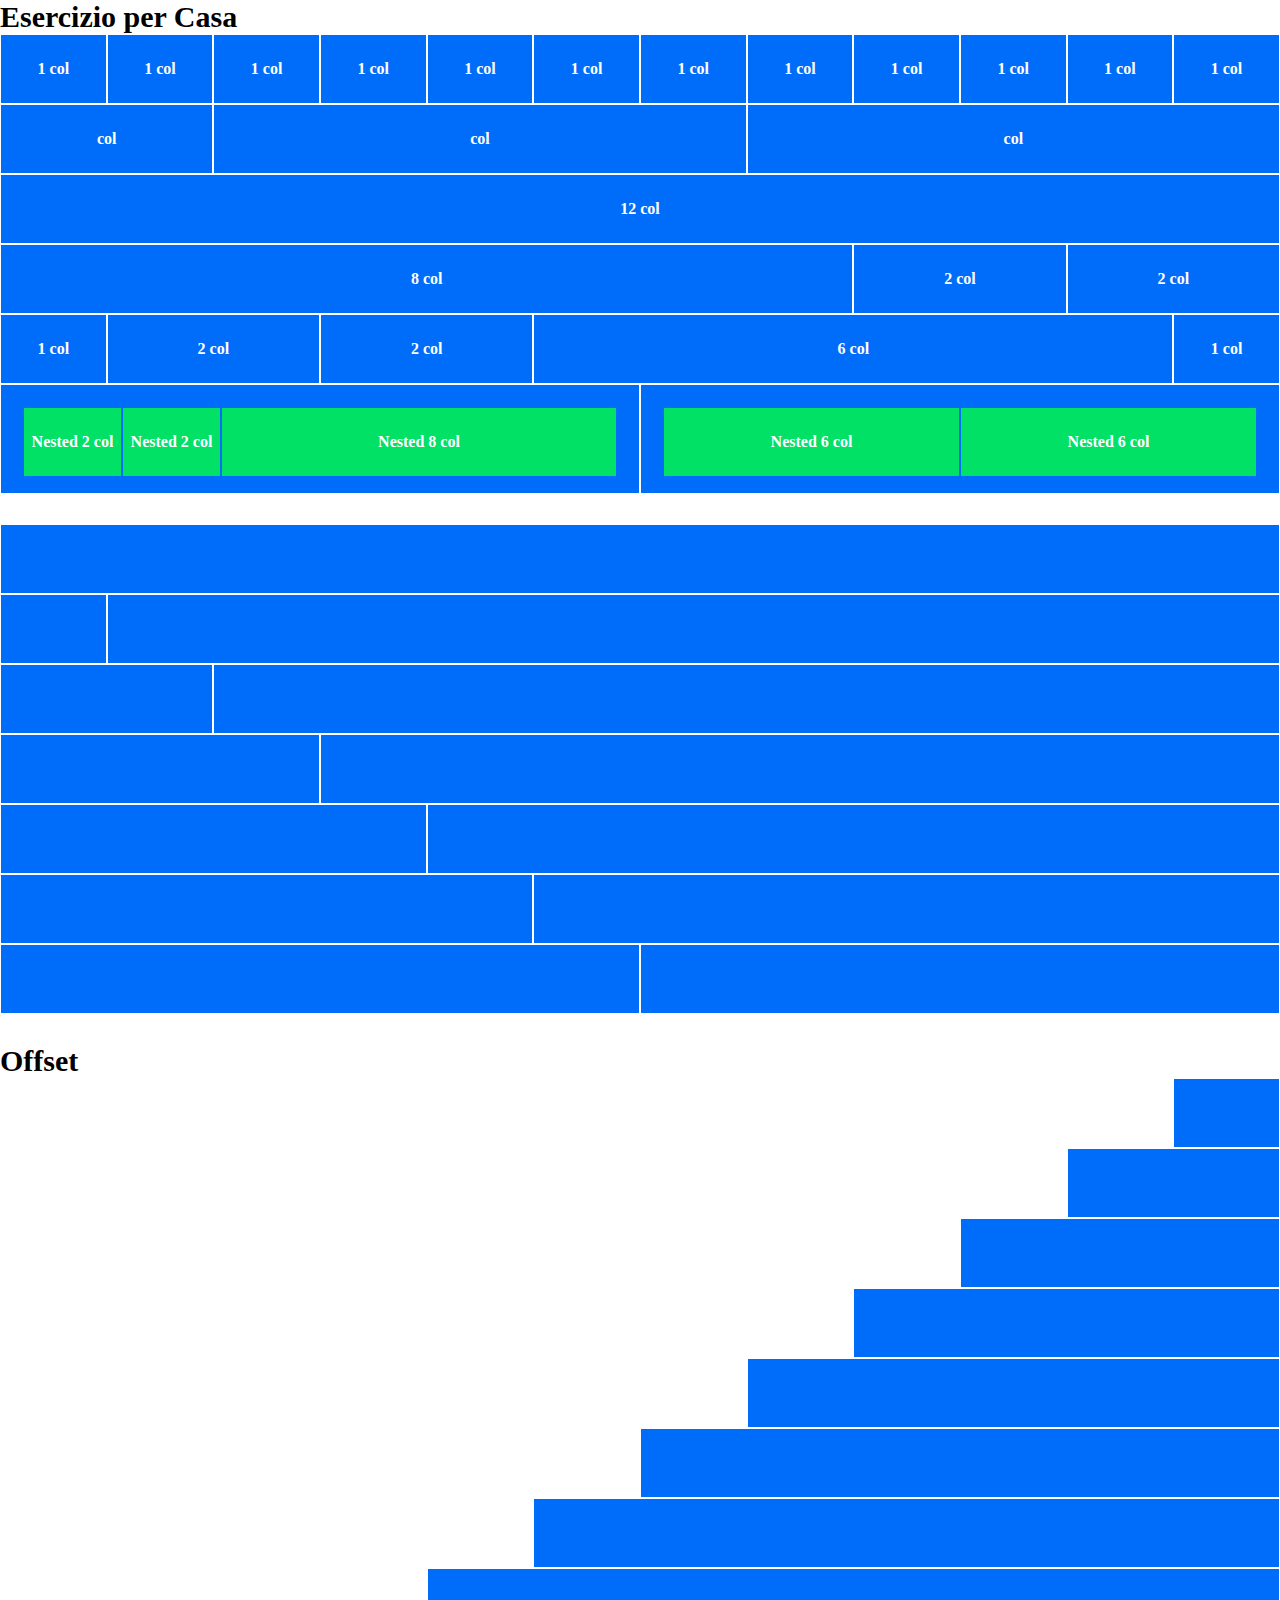
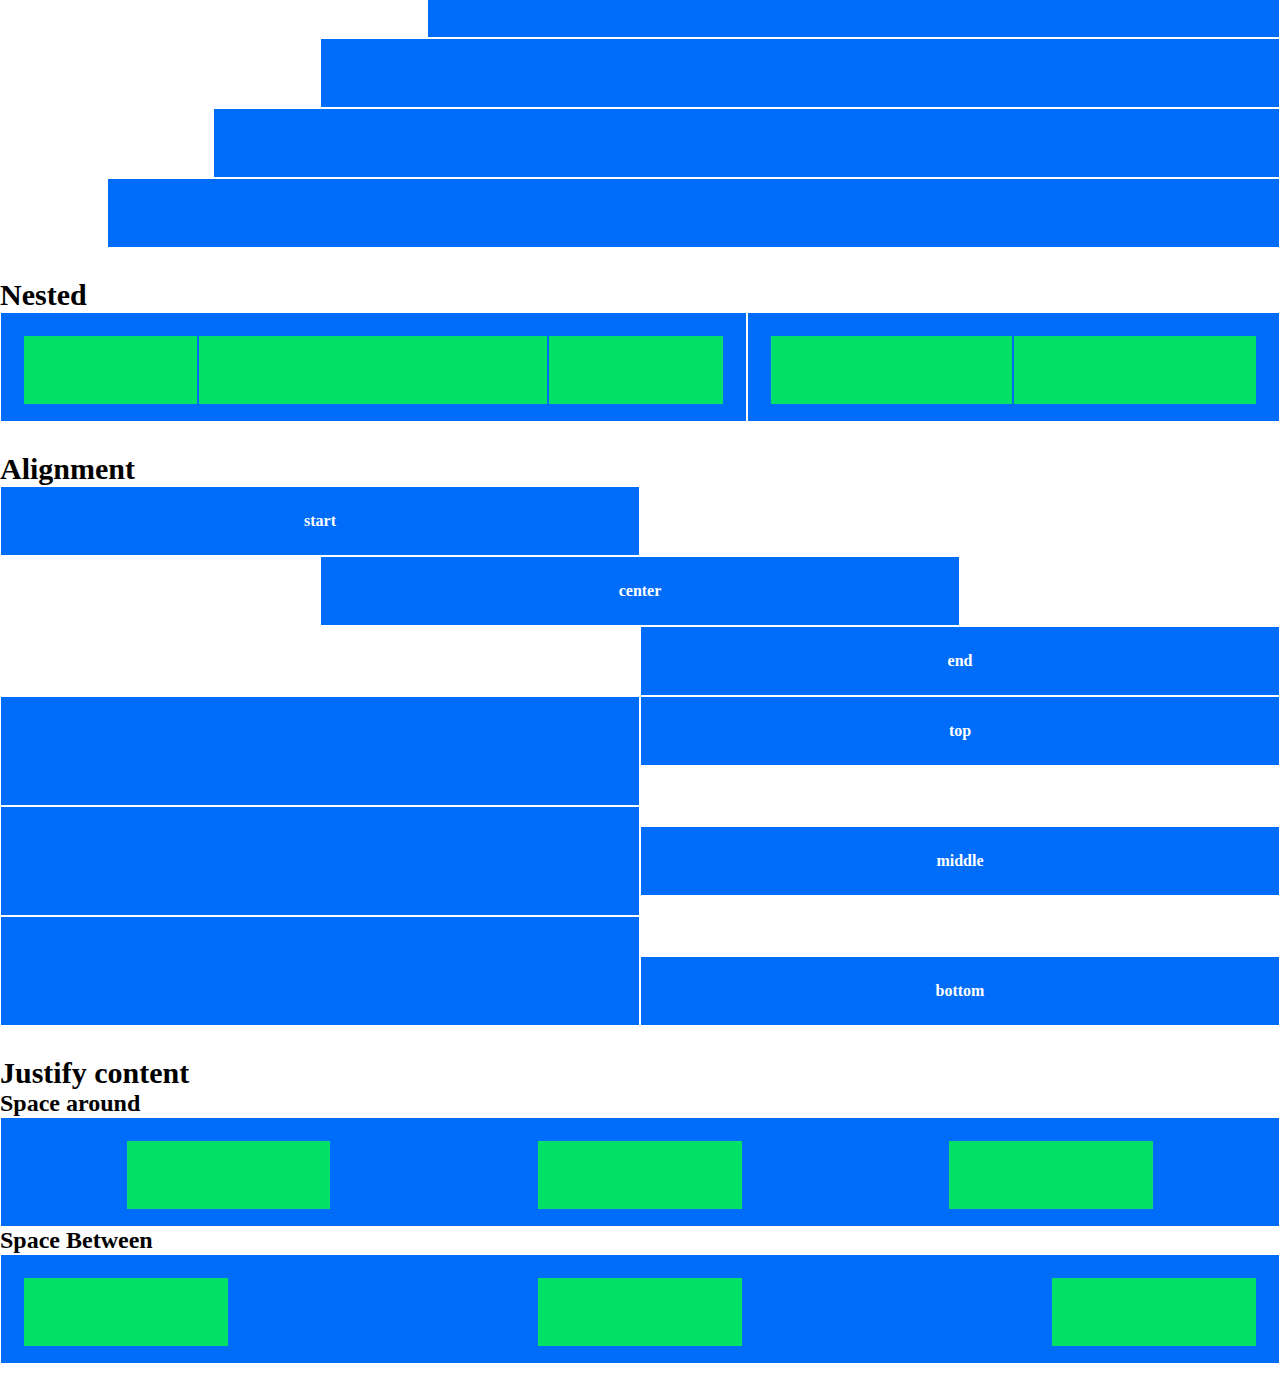
<file: index.html>
<!DOCTYPE html>
<html lang="it-IT">
<head>
    <meta charset="UTF-8">
    <meta name="viewport" content="width=device-width, initial-scale=1.0">
    <title>12 Bool</title>

    <!-- link framework -->
    <link rel="stylesheet" href="css/12bool.css">


    <link rel="stylesheet" href="css/style.css">
</head>
<body>
    <div class="container">
        <h1>Esercizio per Casa</h1>
    </div>

    <div class="row container">


        <!-- riga 1-->
        <div class="small-blu col-1">
            <h2>1 col</h2>
        </div>
        <div class="small-blu col-1">
            <h2>1 col</h2>
        </div>
        <div class="small-blu col-1">
            <h2>1 col</h2>
        </div>
        <div class="small-blu col-1">
            <h2>1 col</h2>
        </div>
        <div class="small-blu col-1">
            <h2>1 col</h2>
        </div>
        <div class="small-blu col-1">
            <h2>1 col</h2>
        </div>
        <div class="small-blu col-1">
            <h2>1 col</h2>
        </div>
        <div class="small-blu col-1">
            <h2>1 col</h2>
        </div>
        <div class="small-blu col-1">
            <h2>1 col</h2>
        </div>
        <div class="small-blu col-1">
            <h2>1 col</h2>
        </div>
        <div class="small-blu col-1">
            <h2>1 col</h2>
        </div>
        <div class="small-blu col-1">
            <h2>1 col</h2>
        </div>


        <!-- riga 2-->
        <div class="small-blu col-2">
            <h2>col</h2>
        </div>
        <div class="small-blu col-5">
            <h2>col</h2>
        </div>
        <div class="small-blu col-5">
            <h2>col</h2>
        </div>


        <!-- riga 3-->
        <div class="small-blu col-12">
            <h2>12 col</h2>
        </div>


        <!-- riga 4-->
        <div class="small-blu col-8">
            <h2>8 col</h2>
        </div>
        <div class="small-blu col-2">
            <h2>2 col</h2>
        </div>
        <div class="small-blu col-2">
            <h2>2 col</h2>
        </div>


        <!-- riga 5-->
        <div class="small-blu col-1">
            <h2>1 col</h2>
        </div>
        <div class="small-blu col-2">
            <h2>2 col</h2>
        </div>
        <div class="small-blu col-2">
            <h2>2 col</h2>
        </div>
        <div class="small-blu col-6">
            <h2>6 col</h2>
        </div>
        <div class="small-blu col-1">
            <h2>1 col</h2>
        </div>


        <!-- riga 6-->
        <div class="line-6 row big-blu col-6">
            <div class="small-green col-2">
                <h2>Nested 2 col</h2>
            </div>
            <div class="small-green col-2">
                <h2>Nested 2 col</h2>
            </div>
            <div class="small-green col-8">
                <h2>Nested 8 col</h2>
            </div>
        </div>
        <div class="line-6 row big-blu col-6">
            <div class="small-green col-6">
                <h2>Nested 6 col</h2>
            </div>
            <div class="small-green col-6">
                <h2>Nested 6 col</h2>
            </div>
        </div>


        <!-- riga 7-->
        <div class="small-blu col-12">
        </div>


        <!-- riga 8-->
        <div class="small-blu col-1">
        </div>
        <div class="small-blu col-11">
        </div>


        <!-- riga 9-->
        <div class="small-blu col-2">
        </div>
        <div class="small-blu col-10">
        </div>


        <!-- riga 10-->
        <div class="small-blu col-3">
        </div>
        <div class="small-blu col-9">
        </div>


        <!-- riga 11-->
        <div class="small-blu col-4">
        </div>
        <div class="small-blu col-8">
        </div>


        <!-- riga 12-->
        <div class="small-blu col-5">
        </div>
        <div class="small-blu col-7">
        </div>


        <!-- riga 13-->
        <div class="small-blu col-6">
        </div>
        <div class="small-blu col-6">
        </div>
    </div>


    <!--inizio offest -->
    <div class="container">
        <h1 id="offset">Offset</h1>
    </div>

    <div class="row container">


        <!-- riga 14-->
        <div class="offset-11">
        </div>
        <div class="small-blu col-1">
        </div>


        <!-- riga 15-->
        <div class="offset-10">
        </div>
        <div class="small-blu col-2">
        </div>


        <!-- riga 16-->
        <div class="offset-9">
        </div>
        <div class="small-blu col-3">
        </div>


        <!-- riga 17-->
        <div class="offset-8">
        </div>
        <div class="small-blu col-4">
        </div>


        <!-- riga 18-->
        <div class="offset-7">
        </div>
        <div class="small-blu col-5">
        </div>


        <!-- riga 19-->
        <div class="offset-6">
        </div>
        <div class="small-blu col-6">
        </div>


        <!-- riga 20-->
        <div class="offset-5">
        </div>
        <div class="small-blu col-7">
        </div>


        <!-- riga 21-->
        <div class="offset-4">
        </div>
        <div class="small-blu col-8">
        </div>


        <!-- riga 22-->
        <div class="offset-3">
        </div>
        <div class="small-blu col-9">
        </div>


        <!-- riga 23-->
        <div class="offset-2">
        </div>
        <div class="small-blu col-10">
        </div>


        <!-- riga 23-->
        <div class="offset-1">
        </div>
        <div class="small-blu col-11">
        </div>
    </div>


    <!--inizio nested -->
    <div class="container">
        <h1 id="offset">Nested</h1>
    </div>

    <div class="row container">


        <!-- riga 24-->
        <div class="row big-blu col-7">
            <div class="small-green col-3">
            </div>
            <div class="small-green col-6">
            </div>
            <div class="small-green col-3">
            </div>
        </div>
        <div class="row big-blu col-5">
            <div class="small-green col-6">
            </div>
            <div class="small-green col-6">
            </div>
        </div>
    </div>


    <!--inizio alignment -->
    <div class="container">
        <h1 id="offset">Alignment</h1>
    </div>

    <!-- riga 25-->
    <div class="row container justify-start">
        <div class="small-blu col-6">
            <h2>start</h2>
        </div>
    </div>


    <!-- riga 26-->
    <div class="row container justify-center">
        <div class="small-blu col-6">
            <h2>center</h2>
        </div>
    </div>


    <!-- riga 27-->
    <div class="row container justify-end">
        <div class="small-blu col-6">
            <h2>end</h2>
        </div>
    </div>


    <!-- riga 28-->
    <div class="row container items-start">
        <div class="row big-blu col-6">
        </div>
        <div class="small-blu col-6">
            <h2>top</h2>
        </div>
    </div>


    <!-- riga 29-->
    <div class="row container items-center">
        <div class="row big-blu col-6">
        </div>
        <div class="small-blu col-6">
            <h2>middle</h2>
        </div>
    </div>


    <!-- riga 30-->
    <div class="row container flex-end">
        <div class="row big-blu col-6">
        </div>
        <div class="small-blu col-6">
            <h2>bottom</h2>
        </div>
    </div>


    <!--inizio justify content -->
    <div class="container">
        <h1 id="offset">Justify content</h1>
        <h3>Space around</h3>
    </div>


    <!-- riga 31 -->
    <div class="container row">
        <div class="row big-blu col-12 space-around">
            <div class="small-green col-2"></div>
            <div class="small-green col-2"></div>
            <div class="small-green col-2"></div>
        </div>
    </div>

    <div class="container">
        <h3>Space Between</h3>
    </div>

    <!-- riga 32 -->
    <div class="last container row">
        <div class="row big-blu col-12 space-between">
            <div class="small-green col-2"></div>
            <div class="small-green col-2"></div>
            <div class="small-green col-2"></div>
        </div>
    </div>
    

</body>
</html>
</file>
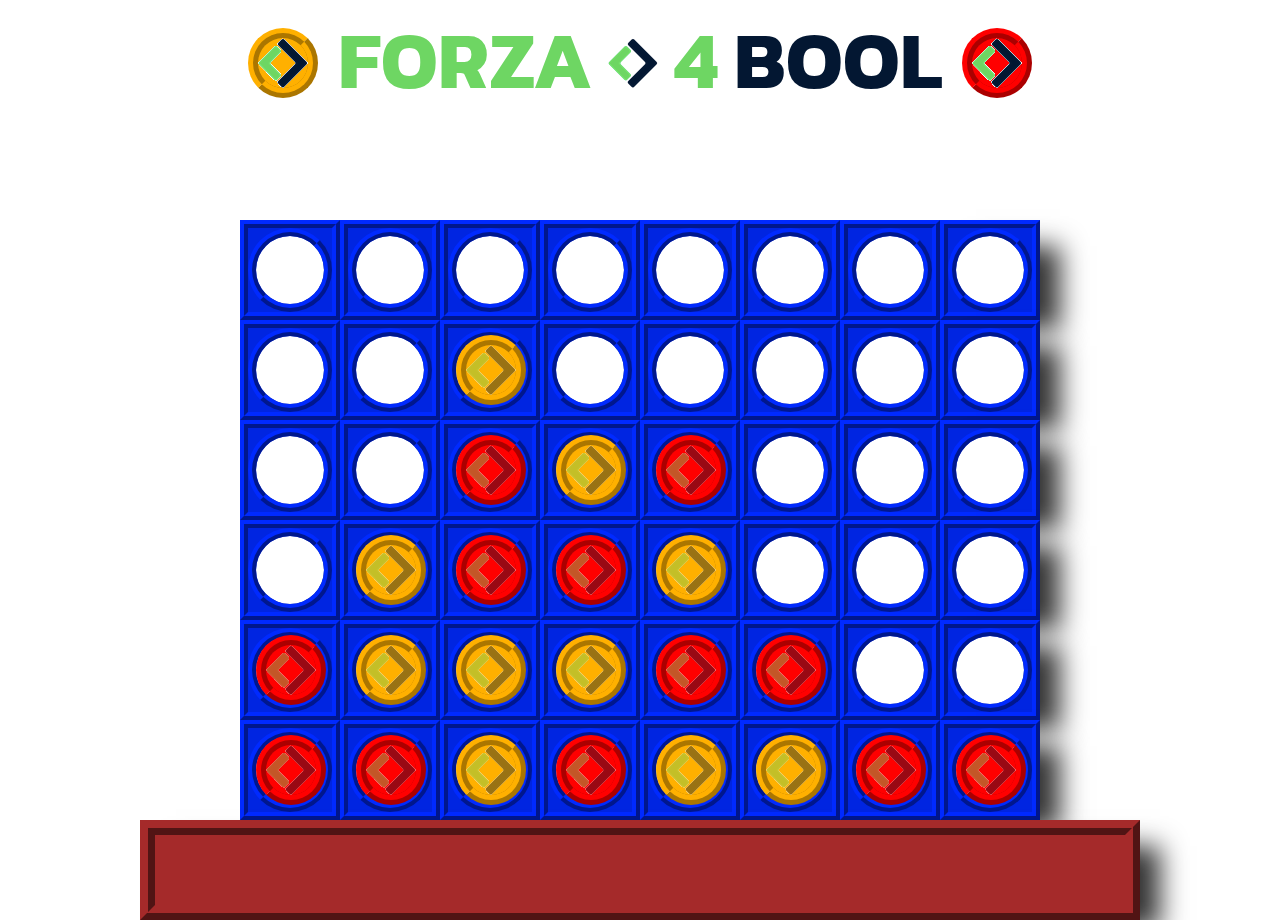
<file: bonus/index.html>
<!DOCTYPE html>
<html lang="it-IT">
<head>
    <meta charset="UTF-8">
    <meta name="viewport" content="width=device-width, initial-scale=1.0">
    <title>Forza 4</title>

    <!-- link framework -->
    <link rel="stylesheet" href="css/12bool.css">

    <link rel="stylesheet" href="css/style.css">

    <!-- google font -->
    <link rel="preconnect" href="https://fonts.googleapis.com">
    <link rel="preconnect" href="https://fonts.gstatic.com" crossorigin>
    <link href="https://fonts.googleapis.com/css2?family=Kanit:wght@900&display=swap" rel="stylesheet">

</head>
<body>
    <!-- Titolo -->
    <div class=" title container">
        <div id="circle-yellow">
            <img src="img/Logo.png" alt="">
        </div>
        <h1>FORZA <img src="img/Logo.png" alt=""> 4 <span>BOOL</span></h1>
        <div id="circle-red">
            <img src="img/Logo.png" alt="">
        </div>
    </div>
    <div class="table">
        <div class="row container justify-center">
            
        
            <!-- riga 1-->
            <div class="small-blu col-1">
                <div id="circle-empity">
                </div>
            </div>
            <div class="small-blu col-1">
                <div id="circle-empity">
                </div>
            </div>
            <div class="small-blu col-1">
                <div id="circle-empity">
                </div>
            </div>
            <div class="small-blu col-1">
                <div id="circle-empity">
                </div>
            </div>
            <div class="small-blu col-1">
                <div id="circle-empity">
                </div>
            </div>
            <div class="small-blu col-1">
                <div id="circle-empity">
                </div>
            </div>
            <div class="small-blu col-1">
                <div id="circle-empity">
                </div>
            </div>
            <div class="small-blu col-1 shadow-right">
                <div id="circle-empity">
                </div>
            </div>
        </div>

        <div class="row container justify-center">


            <!-- riga 2-->
            <div class="small-blu col-1">
                <div id="circle-empity">
                </div>
            </div>
            <div class="small-blu col-1">
                <div id="circle-empity">
                </div>
            </div>
            <div class="small-blu col-1">
                <div id="circle-empity">
                    <div id="circle-yellow">
                        <img src="img/Logo.png" alt="">
                    </div>
                </div>
            </div>
            <div class="small-blu col-1">
                <div id="circle-empity">
                </div>
            </div>
            <div class="small-blu col-1">
                <div id="circle-empity">
                </div>
            </div>
            <div class="small-blu col-1">
                <div id="circle-empity">
                </div>
            </div>
            <div class="small-blu col-1">
                <div id="circle-empity">
                </div>
            </div>
            <div class="small-blu col-1 shadow-right">
                <div id="circle-empity">
                </div>
            </div>
        </div>

        <div class="row container justify-center">


            <!-- riga 3-->
            <div class="small-blu col-1">
                <div id="circle-empity">
                </div>
            </div>
            <div class="small-blu col-1">
                <div id="circle-empity">
                </div>
            </div>
            <div class="small-blu col-1">
                <div id="circle-empity">
                    <div id="circle-red">
                        <img src="img/Logo.png" alt="">
                    </div>
                </div>
            </div>
            <div class="small-blu col-1">
                <div id="circle-empity">
                    <div id="circle-yellow">
                        <img src="img/Logo.png" alt="">
                    </div>
                </div>
            </div>
            <div class="small-blu col-1">
                <div id="circle-empity">
                    <div id="circle-red">
                        <img src="img/Logo.png" alt="">
                    </div>
                </div>
            </div>
            <div class="small-blu col-1">
                <div id="circle-empity">
                </div>
            </div>
            <div class="small-blu col-1">
                <div id="circle-empity">
                </div>
            </div>
            <div class="small-blu col-1 shadow-right">
                <div id="circle-empity">
                </div>
            </div>
        </div>

        <div class="row container justify-center">


            <!-- riga 4-->
            <div class="small-blu col-1">
                <div id="circle-empity">
                </div>
            </div>
            <div class="small-blu col-1">
                <div id="circle-empity">
                    <div id="circle-yellow">
                        <img src="img/Logo.png" alt="">
                    </div>
                </div>
            </div>
            <div class="small-blu col-1">
                <div id="circle-empity">
                    <div id="circle-red">
                        <img src="img/Logo.png" alt="">
                    </div>
                </div>
            </div>
            <div class="small-blu col-1">
                <div id="circle-empity">
                    <div id="circle-red">
                        <img src="img/Logo.png" alt="">
                    </div>
                </div>
            </div>
            <div class="small-blu col-1">
                <div id="circle-empity">
                    <div id="circle-yellow">
                        <img src="img/Logo.png" alt="">
                    </div>
                </div>
            </div>
            <div class="small-blu col-1">
                <div id="circle-empity">
                </div>
            </div>
            <div class="small-blu col-1">
                <div id="circle-empity">
                </div>
            </div>
            <div class="small-blu col-1 shadow-right">
                <div id="circle-empity">
                </div>
            </div>
        </div>

        <div class="row container justify-center">


            <!-- riga 5-->
            <div class="small-blu col-1">
                <div id="circle-empity">
                    <div id="circle-red">
                        <img src="img/Logo.png" alt="">
                    </div>
                </div>
            </div>
            <div class="small-blu col-1">
                <div id="circle-empity">
                    <div id="circle-yellow">
                        <img src="img/Logo.png" alt="">
                    </div>
                </div>
            </div>
            <div class="small-blu col-1">
                <div id="circle-empity">
                    <div id="circle-yellow">
                        <img src="img/Logo.png" alt="">
                    </div>
                </div>
            </div>
            <div class="small-blu col-1">
                <div id="circle-empity">
                    <div id="circle-yellow">
                        <img src="img/Logo.png" alt="">
                    </div>
                </div>
            </div>
            <div class="small-blu col-1">
                <div id="circle-empity">
                    <div id="circle-red">
                        <img src="img/Logo.png" alt="">
                    </div>
                </div>
            </div>
            <div class="small-blu col-1">
                <div id="circle-empity">
                    <div id="circle-red">
                        <img src="img/Logo.png" alt="">
                    </div>
                </div>
            </div>
            <div class="small-blu col-1">
                <div id="circle-empity">
                </div>
            </div>
            <div class="small-blu col-1 shadow-right">
                <div id="circle-empity">
                </div>
            </div>
        </div>

        <div class="row container justify-center">


            <!-- riga 6-->
            <div class="small-blu col-1">
                <div id="circle-empity">
                    <div id="circle-red">
                        <img src="img/Logo.png" alt="">
                    </div>
                </div>
            </div>
            <div class="small-blu col-1">
                <div id="circle-empity">
                    <div id="circle-red">
                        <img src="img/Logo.png" alt="">
                    </div>
                </div>
            </div>
            <div class="small-blu col-1">
                <div id="circle-empity">
                    <div id="circle-yellow">
                        <img src="img/Logo.png" alt="">
                    </div>
                </div>
            </div>
            <div class="small-blu col-1">
                <div id="circle-empity">
                    <div id="circle-red">
                        <img src="img/Logo.png" alt="">
                    </div>
                </div>
            </div>
            <div class="small-blu col-1">
                <div id="circle-empity">
                    <div id="circle-yellow">
                        <img src="img/Logo.png" alt="">
                    </div>
                </div>
            </div>
            <div class="small-blu col-1">
                <div id="circle-empity">
                    <div id="circle-yellow">
                        <img src="img/Logo.png" alt="">
                    </div>
                </div>
            </div>
            <div class="small-blu col-1">
                <div id="circle-empity">
                    <div id="circle-red">
                        <img src="img/Logo.png" alt="">
                    </div>
                </div>
            </div>
            <div class="small-blu col-1 shadow-right">
                <div id="circle-empity">
                    <div id="circle-red">
                        <img src="img/Logo.png" alt="">
                    </div>
                </div>
            </div>
        </div>


        <div class="row container justify-center">


            <!--base-->
            <div class="big-brown col-10 shadow-right"></div
        </div>
    </div>
</body>
</html>
</file>
<file: css/style.css>
.small-blu{
    display: flex;
    align-items: center;
    justify-content: center;
    height: 70px;
    background-color: #006cfa;
    border: solid 1px white;
}

h1{
    font-size: 30px;
}

h2{
    color: white;
    font-size: 16px;
    text-align: center;
}

h3{
    font-size: 24px;
}

.big-blu{
    height: 110px;
    background-color: #006cfa;
    border: solid 1px white;
    padding: 22px;
}

.line-6{
    margin-bottom: 30px;
}

.small-green{
    display: flex;
    align-items: center;
    justify-content: center;
    height: 70px;
    background-color: #00e165;
    border: solid 1px #006cfa;
}

#offset{
    margin-top: 30px;
}

.last{
    margin-bottom: 30px;
}
</file>
<file: bonus/css/style.css>
body{
    font-family: 'Kanit', sans-serif;
}

h1{
    text-align: center;
    font-size: 80px;
    margin-bottom: 100px;
    color: #6ed663
}

span{
    color: #031732;
}

.table{
    max-width: 1400px;
    margin: 0 auto;
    box-shadow: 0 38px 14px -14px #333333;
}

.title{
    display: flex;
    justify-content: center;
    align-items: baseline;
    gap: 20px;
}

.small-blu{
    display: flex;
    align-items: center;
    justify-content: center;
    width: 100%;
    height: 100%;
    background-color: #0025e1;
    border: ridge 8px #0025e1;
}

.shadow-right{
    box-shadow: 28px 18px 25px -8px #333333;
}

#circle-empity {
    display: flex;
    align-items: center;
    background: white;
    border-radius: 50%;
    width: 84px;
    height: 84px;
    border: ridge 8px #0025e1;
}

#circle-yellow {
    background: #ffb000;
    border-radius: 50%;
    width: 70px;
    height: 70px;
    border: ridge 10px #ffb000;
}

#circle-red {
    background: #ff0000;
    border-radius: 50%;
    width: 70px;
    height: 70px;
    border: ridge 10px #ff0000;
}

.big-brown{
    display: flex;
    align-items: center;
    justify-content: center;
    height: 100px;
    background-color: brown;
    border: ridge 15px brown;
}

.small-blu img{
    opacity: 0.4;
    transition: 0.3s;
}

.small-blu img:hover{
    opacity: 1;
}
</file>
<file: css/12bool.css>
* {
    margin: 0;
    padding: 0;
    box-sizing: border-box;
}
/* reset */

.container {
    max-width: 1400px;
    margin: 0 auto;
}

.row {
    display: flex;
    flex-direction: row;
    flex-wrap: wrap;
    align-items: center;
}


mb-1 {
    margin-bottom: 8px;
}


.mb-2 {
    margin-bottom: 16px;
}

.test * {
    border: dashed 1px gray;
    background-color: rgba(0, 0, 255, 0.2);
    /* test */
}


/* regola generica per tutte le colonne */
	
[class*="col-"] {
    flex: 0 0 auto;
}
  

/* modificatori flex */
.justify-center {
    justify-content: center;
}

.justify-start {
    justify-content: flex-start;
}

.justify-end {
    justify-content: flex-end;
}

.align-center {
    align-items: center;
}

.items-start{
    align-items: flex-start;
}

.items-center{
    align-items: center;
}

.flex-end{
    align-items: flex-end;
}

.space-around{
    justify-content: space-around;
}

.space-between{
    justify-content: space-between;
}

/* realizzazione selettori colonne */

.col-1 {
    flex-basis: calc((100% / 12));
    max-width: calc((100% / 12));
}

.col-2 {
    flex-basis: calc((100% / 12) *  2);
    max-width: calc((100% / 12) *  2);
}

.col-3 {
    flex-basis: calc((100% / 12) *  3);
    max-width: calc((100% / 12) *  3);
}

.col-4 {
    flex-basis: calc((100% / 12) *  4);
    max-width: calc((100% / 12) *  4);
}

.col-5 {
    flex-basis: calc((100% / 12) *  5);
    max-width: calc((100% / 12) *  5);
}

.col-6 {
    flex-basis: calc((100% / 12) *  6);
    max-width: calc((100% / 12) *  6);
}

.col-7 {
    flex-basis: calc((100% / 12) *  7);
    max-width: calc((100% / 12) *  7);
}

.col-8 {
    flex-basis: calc((100% / 12) *  8);
    max-width: calc((100% / 12) *  8);
}

.col-9 {
    flex-basis: calc((100% / 12) *  9);
    max-width: calc((100% / 12) *  9);
}

.col-10 {
    flex-basis: calc((100% / 12) *  10);
    max-width: calc((100% / 12) *  10);
}

.col-11 {
    flex-basis: calc((100% / 12) *  11);
    max-width: calc((100% / 12) *  11);
}

.col-12 {
    flex-basis: calc((100% / 12) * 12);
    max-width: calc((100% / 12) * 12);
}




/* realizzazione offset colonne */

.offset-1 {
    margin-left: calc(100% / 12 * 1);
}

.offset-2 {
    margin-left: calc(100% / 12 * 2);
}

.offset-3 {
    margin-left: calc(100% / 12 * 3);
}

.offset-4 {
    margin-left: calc(100% / 12 * 4);
}

.offset-5 {
    margin-left: calc(100% / 12 * 5);
}

.offset-6 {
    margin-left: calc(100% / 12 * 6);
}

.offset-7 {
    margin-left: calc(100% / 12 * 7);
}

.offset-8 {
    margin-left: calc(100% / 12 * 8);
}

.offset-9 {
    margin-left: calc(100% / 12 * 9);
}

.offset-10 {
    margin-left: calc(100% / 12 * 10);
}

.offset-11 {
    margin-left: calc(100% / 12 * 11);
}

.offset-12 {
    margin-left: calc(100% / 12 * 12);
}
</file>
<file: bonus/css/12bool.css>
* {
    margin: 0;
    padding: 0;
    box-sizing: border-box;
}
/* reset */


.container {
    max-width: 1200px;
    margin: 0 auto;
}

.row {
    display: flex;
    flex-direction: row;
    flex-wrap: wrap;
    align-items: center;
}


mb-1 {
    margin-bottom: 8px;
}


.mb-2 {
    margin-bottom: 16px;
}

.test * {
    border: dashed 1px gray;
    background-color: rgba(0, 0, 255, 0.2);
    /* test */
}


/* regola generica per tutte le colonne */
	
[class*="col-"] {
    flex: 0 0 auto;
}
  

/* modificatori flex */
.justify-center {
    justify-content: center;
}

.justify-start {
    justify-content: flex-start;
}

.justify-end {
    justify-content: flex-end;
}

.align-center {
    align-items: center;
}

.items-start{
    align-items: flex-start;
}

.items-center{
    align-items: center;
}

.flex-end{
    align-items: flex-end;
}

.space-around{
    justify-content: space-around;
}

.space-between{
    justify-content: space-between;
}

/* realizzazione selettori colonne */

.col-1 {
    flex-basis: calc((100% / 12));
    max-width: calc((100% / 12));
}

.col-2 {
    flex-basis: calc((100% / 12) *  2);
    max-width: calc((100% / 12) *  2);
}

.col-3 {
    flex-basis: calc((100% / 12) *  3);
    max-width: calc((100% / 12) *  3);
}

.col-4 {
    flex-basis: calc((100% / 12) *  4);
    max-width: calc((100% / 12) *  4);
}

.col-5 {
    flex-basis: calc((100% / 12) *  5);
    max-width: calc((100% / 12) *  5);
}

.col-6 {
    flex-basis: calc((100% / 12) *  6);
    max-width: calc((100% / 12) *  6);
}

.col-7 {
    flex-basis: calc((100% / 12) *  7);
    max-width: calc((100% / 12) *  7);
}

.col-8 {
    flex-basis: calc((100% / 12) *  8);
    max-width: calc((100% / 12) *  8);
}

.col-9 {
    flex-basis: calc((100% / 12) *  9);
    max-width: calc((100% / 12) *  9);
}

.col-10 {
    flex-basis: calc((100% / 12) *  10);
    max-width: calc((100% / 12) *  10);
}

.col-11 {
    flex-basis: calc((100% / 12) *  11);
    max-width: calc((100% / 12) *  11);
}

.col-12 {
    flex-basis: calc((100% / 12) * 12);
    max-width: calc((100% / 12) * 12);
}




/* realizzazione offset colonne */

.offset-1 {
    margin-left: calc(100% / 12 * 1);
}

.offset-2 {
    margin-left: calc(100% / 12 * 2);
}

.offset-3 {
    margin-left: calc(100% / 12 * 3);
}

.offset-4 {
    margin-left: calc(100% / 12 * 4);
}

.offset-5 {
    margin-left: calc(100% / 12 * 5);
}

.offset-6 {
    margin-left: calc(100% / 12 * 6);
}

.offset-7 {
    margin-left: calc(100% / 12 * 7);
}

.offset-8 {
    margin-left: calc(100% / 12 * 8);
}

.offset-9 {
    margin-left: calc(100% / 12 * 9);
}

.offset-10 {
    margin-left: calc(100% / 12 * 10);
}

.offset-11 {
    margin-left: calc(100% / 12 * 11);
}

.offset-12 {
    margin-left: calc(100% / 12 * 12);
}
</file>
